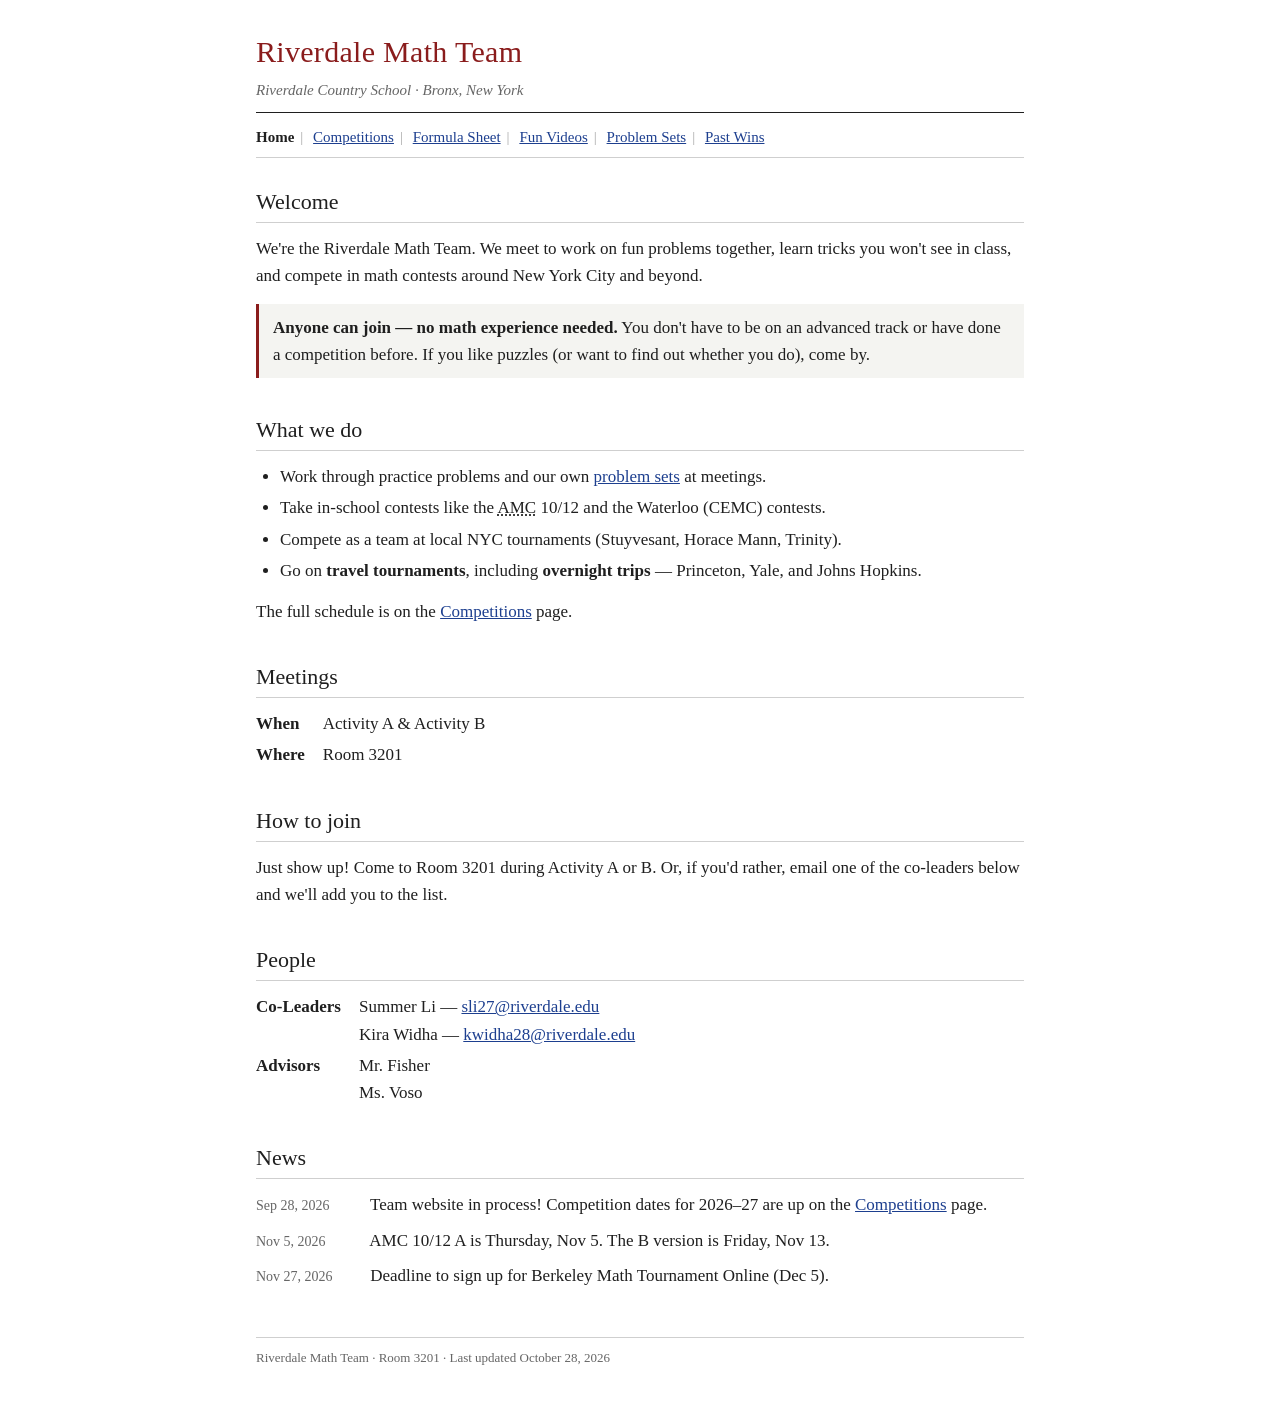
<file: index.html>
<!DOCTYPE html>
<html lang="en">
<head>
<meta charset="utf-8">
<meta name="viewport" content="width=device-width, initial-scale=1">
<title>Riverdale Math Team</title>
<meta name="description" content="The Riverdale Math Team: open to everyone, no experience needed. Meetings, competitions, formula sheet, videos, and problem sets.">
<link rel="icon" href="data:image/svg+xml,%3Csvg xmlns='http://www.w3.org/2000/svg' viewBox='0 0 100 100'%3E%3Ctext y='.9em' font-size='90' font-family='Georgia,serif'%3E%CF%80%3C/text%3E%3C/svg%3E">
<link rel="stylesheet" href="style.css">
</head>
<body>

<header class="site-header">
  <h1><a href="index.html">Riverdale Math Team</a></h1>
  <p class="subtitle">Riverdale Country School &middot; Bronx, New York</p>
</header>

<nav class="site-nav">
  <span class="current">Home</span><span class="sep">|</span>
  <a href="competitions.html">Competitions</a><span class="sep">|</span>
  <a href="formulas.html">Formula Sheet</a><span class="sep">|</span>
  <a href="videos.html">Fun Videos</a><span class="sep">|</span>
  <a href="problem-sets.html">Problem Sets</a><span class="sep">|</span>
  <a href="wins.html">Past Wins</a>
</nav>

<main>

<h2>Welcome</h2>

<p>We're the Riverdale Math Team. We meet to work on fun problems together, learn tricks you won't see in class, and compete in math contests around New York City and beyond.</p>

<div class="note">
  <p><b>Anyone can join &mdash; no math experience needed.</b> You don't have to be on an advanced track or have done a competition before. If you like puzzles (or want to find out whether you do), come by.</p>
</div>

<h2>What we do</h2>
<ul>
  <li>Work through practice problems and our own <a href="problem-sets.html">problem sets</a> at meetings.</li>
  <li>Take in-school contests like the <abbr title="American Mathematics Competitions">AMC</abbr> 10/12 and the Waterloo (CEMC) contests.</li>
  <li>Compete as a team at local NYC tournaments (Stuyvesant, Horace Mann, Trinity).</li>
  <li>Go on <b>travel tournaments</b>, including <b>overnight trips</b> &mdash; Princeton, Yale, and Johns Hopkins.</li>
</ul>
<p>The full schedule is on the <a href="competitions.html">Competitions</a> page.</p>

<h2>Meetings</h2>
<dl class="info">
  <dt>When</dt><dd>Activity A &amp; Activity B</dd>
  <dt>Where</dt><dd>Room 3201</dd>
</dl>

<h2>How to join</h2>
<p>Just show up! Come to Room 3201 during Activity A or B. Or, if you'd rather, email one of the co-leaders below and we'll add you to the list.</p>

<h2>People</h2>
<dl class="info">
  <dt>Co-Leaders</dt>
  <dd>Summer Li &mdash; <a href="mailto:sli27@riverdale.edu">sli27@riverdale.edu</a><br>
      Kira Widha &mdash; <a href="mailto:kwidha28@riverdale.edu">kwidha28@riverdale.edu</a></dd>
  <dt>Advisors</dt>
  <dd>Mr. Fisher<br>Ms. Voso</dd>
</dl>

<h2>News</h2>
<!-- Add new items at the top. Keep each to a line or two. -->
<ul class="news">
  <li><span class="date">Sep 28, 2026</span> Team website in process! Competition dates for 2026&ndash;27 are up on the <a href="competitions.html">Competitions</a> page.</li>
  <li><span class="date">Nov 5, 2026</span> AMC 10/12 A is Thursday, Nov 5. The B version is Friday, Nov 13.</li>
  <li><span class="date">Nov 27, 2026</span> Deadline to sign up for Berkeley Math Tournament Online (Dec 5).</li>
</ul>

</main>

<footer class="site-footer">
  Riverdale Math Team &middot; Room 3201 &middot; Last updated October 28, 2026
</footer>

</body>
</html>
</file>
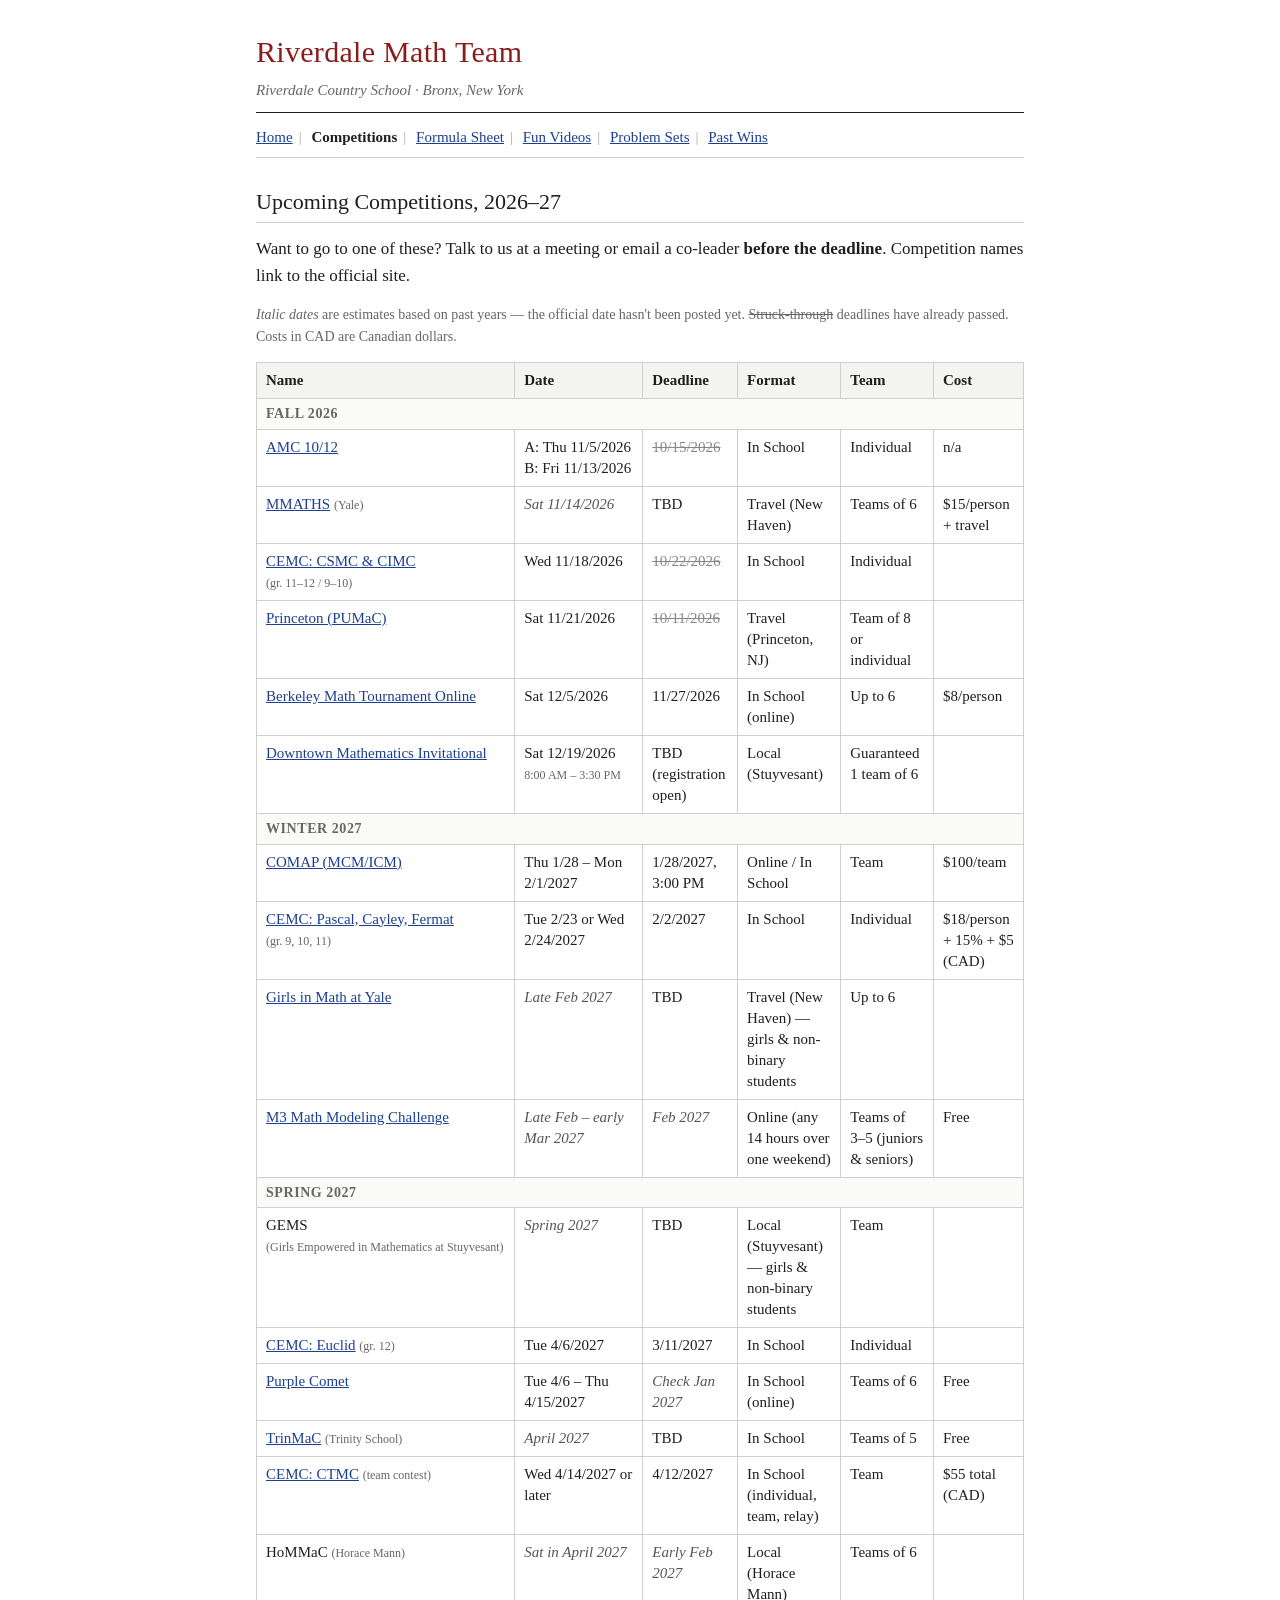
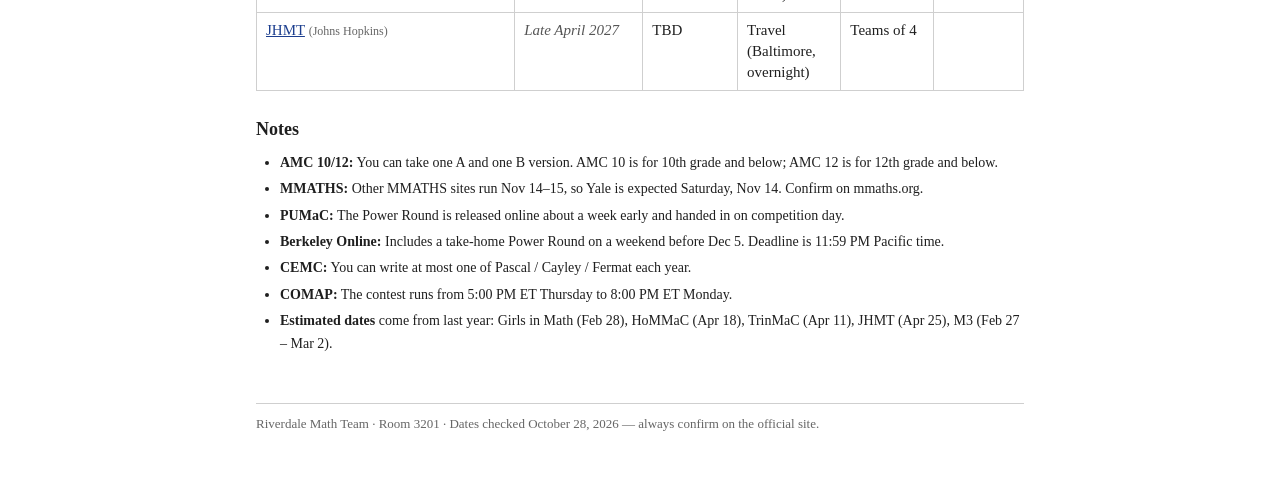
<file: competitions.html>
<!DOCTYPE html>
<html lang="en">
<head>
<meta charset="utf-8">
<meta name="viewport" content="width=device-width, initial-scale=1">
<title>Competitions &middot; Riverdale Math Team</title>
<link rel="icon" href="data:image/svg+xml,%3Csvg xmlns='http://www.w3.org/2000/svg' viewBox='0 0 100 100'%3E%3Ctext y='.9em' font-size='90' font-family='Georgia,serif'%3E%CF%80%3C/text%3E%3C/svg%3E">
<link rel="stylesheet" href="style.css">
</head>
<body>

<header class="site-header">
  <h1><a href="index.html">Riverdale Math Team</a></h1>
  <p class="subtitle">Riverdale Country School &middot; Bronx, New York</p>
</header>

<nav class="site-nav">
  <a href="index.html">Home</a><span class="sep">|</span>
  <span class="current">Competitions</span><span class="sep">|</span>
  <a href="formulas.html">Formula Sheet</a><span class="sep">|</span>
  <a href="videos.html">Fun Videos</a><span class="sep">|</span>
  <a href="problem-sets.html">Problem Sets</a><span class="sep">|</span>
  <a href="wins.html">Past Wins</a>
</nav>

<main>

<h2>Upcoming Competitions, 2026&ndash;27</h2>

<p>Want to go to one of these? Talk to us at a meeting or email a co-leader <b>before the deadline</b>. Competition names link to the official site.</p>

<p class="small muted">
  <span class="est" style="font-style:italic">Italic dates</span> are estimates based on past years &mdash; the official date hasn't been posted yet.
  <span style="text-decoration:line-through">Struck-through</span> deadlines have already passed.
  Costs in CAD are Canadian dollars.
</p>

<!--
  HOW TO EDIT THIS TABLE
  Each competition is one <tr> ... </tr> block with six <td> cells:
    Name | Date | Deadline | Format | Team | Cost
  Wrap a guessed date in <span class="est">...</span> so it shows in italics.
  Wrap a passed deadline in <span class="passed">...</span> so it's struck through.
  The grey "Fall / Winter / Spring" rows are just dividers.
-->

<p class="scroll-hint small muted">Scroll the table sideways to see every column &rarr;</p>
<div class="table-wrap">
<table class="comps">
<thead>
  <tr><th>Name</th><th>Date</th><th>Deadline</th><th>Format</th><th>Team</th><th>Cost</th></tr>
</thead>
<tbody>

  <tr class="season"><td colspan="6">Fall 2026</td></tr>

  <tr>
    <td><a href="https://www.maa.org/AMC">AMC 10/12</a></td>
    <td class="nowrap">A: Thu 11/5/2026<br>B: Fri 11/13/2026</td>
    <td><span class="passed">10/15/2026</span></td>
    <td>In School</td>
    <td>Individual</td>
    <td>n/a</td>
  </tr>

  <tr>
    <td><a href="https://www.mmaths.org/">MMATHS</a> <span class="tag">(Yale)</span></td>
    <td><span class="est">Sat 11/14/2026</span></td>
    <td>TBD</td>
    <td>Travel (New Haven)</td>
    <td>Teams of 6</td>
    <td>$15/person + travel</td>
  </tr>

  <tr>
    <td><a href="https://cemc.uwaterloo.ca/contests">CEMC: CSMC &amp; CIMC</a> <span class="tag">(gr. 11&ndash;12 / 9&ndash;10)</span></td>
    <td class="nowrap">Wed 11/18/2026</td>
    <td><span class="passed">10/22/2026</span></td>
    <td>In School</td>
    <td>Individual</td>
    <td></td>
  </tr>

  <tr>
    <td><a href="https://pumac.princeton.edu">Princeton (PUMaC)</a></td>
    <td class="nowrap">Sat 11/21/2026</td>
    <td><span class="passed">10/11/2026</span></td>
    <td>Travel (Princeton, NJ)</td>
    <td>Team of 8 or individual</td>
    <td></td>
  </tr>

  <tr>
    <td><a href="https://berkeley.mt/events/bmt-2026-online/">Berkeley Math Tournament Online</a></td>
    <td class="nowrap">Sat 12/5/2026</td>
    <td>11/27/2026</td>
    <td>In School (online)</td>
    <td>Up to 6</td>
    <td>$8/person</td>
  </tr>

  <tr>
    <td><a href="https://dmi.stuy.edu/">Downtown Mathematics Invitational</a></td>
    <td class="nowrap">Sat 12/19/2026<br><span class="tag">8:00 AM &ndash; 3:30 PM</span></td>
    <td>TBD (registration open)</td>
    <td>Local (Stuyvesant)</td>
    <td>Guaranteed 1 team of 6</td>
    <td></td>
  </tr>

  <tr class="season"><td colspan="6">Winter 2027</td></tr>

  <tr>
    <td><a href="https://www.comap.org/contests">COMAP (MCM/ICM)</a></td>
    <td>Thu 1/28 &ndash; Mon 2/1/2027</td>
    <td>1/28/2027, 3:00 PM</td>
    <td>Online / In School</td>
    <td>Team</td>
    <td>$100/team</td>
  </tr>

  <tr>
    <td><a href="https://cemc.uwaterloo.ca/contests">CEMC: Pascal, Cayley, Fermat</a> <span class="tag">(gr. 9, 10, 11)</span></td>
    <td>Tue 2/23 or Wed 2/24/2027</td>
    <td>2/2/2027</td>
    <td>In School</td>
    <td>Individual</td>
    <td>$18/person + 15% + $5 (CAD)</td>
  </tr>

  <tr>
    <td><a href="https://www.mmaths.org/">Girls in Math at Yale</a></td>
    <td><span class="est">Late Feb 2027</span></td>
    <td>TBD</td>
    <td>Travel (New Haven) &mdash; girls &amp; non-binary students</td>
    <td>Up to 6</td>
    <td></td>
  </tr>

  <tr>
    <td><a href="https://m3challenge.siam.org/">M3 Math Modeling Challenge</a></td>
    <td><span class="est">Late Feb &ndash; early Mar 2027</span></td>
    <td><span class="est">Feb 2027</span></td>
    <td>Online (any 14 hours over one weekend)</td>
    <td>Teams of 3&ndash;5 (juniors &amp; seniors)</td>
    <td>Free</td>
  </tr>

  <tr class="season"><td colspan="6">Spring 2027</td></tr>

  <tr>
    <td>GEMS <span class="tag">(Girls Empowered in Mathematics at Stuyvesant)</span></td>
    <td><span class="est">Spring 2027</span></td>
    <td>TBD</td>
    <td>Local (Stuyvesant) &mdash; girls &amp; non-binary students</td>
    <td>Team</td>
    <td></td>
  </tr>

  <tr>
    <td><a href="https://cemc.uwaterloo.ca/contests">CEMC: Euclid</a> <span class="tag">(gr. 12)</span></td>
    <td class="nowrap">Tue 4/6/2027</td>
    <td>3/11/2027</td>
    <td>In School</td>
    <td>Individual</td>
    <td></td>
  </tr>

  <tr>
    <td><a href="https://purplecomet.org">Purple Comet</a></td>
    <td>Tue 4/6 &ndash; Thu 4/15/2027</td>
    <td><span class="est">Check Jan 2027</span></td>
    <td>In School (online)</td>
    <td>Teams of 6</td>
    <td>Free</td>
  </tr>

  <tr>
    <td><a href="https://sites.google.com/view/trinmac-nyc/home">TrinMaC</a> <span class="tag">(Trinity School)</span></td>
    <td><span class="est">April 2027</span></td>
    <td>TBD</td>
    <td>In School</td>
    <td>Teams of 5</td>
    <td>Free</td>
  </tr>

  <tr>
    <td><a href="https://cemc.uwaterloo.ca/contests">CEMC: CTMC</a> <span class="tag">(team contest)</span></td>
    <td>Wed 4/14/2027 or later</td>
    <td>4/12/2027</td>
    <td>In School (individual, team, relay)</td>
    <td>Team</td>
    <td>$55 total (CAD)</td>
  </tr>

  <tr>
    <td>HoMMaC <span class="tag">(Horace Mann)</span></td>
    <td><span class="est">Sat in April 2027</span></td>
    <td><span class="est">Early Feb 2027</span></td>
    <td>Local (Horace Mann)</td>
    <td>Teams of 6</td>
    <td></td>
  </tr>

  <tr>
    <td><a href="https://sites.google.com/view/johnshopkinsmathtournament/about">JHMT</a> <span class="tag">(Johns Hopkins)</span></td>
    <td><span class="est">Late April 2027</span></td>
    <td>TBD</td>
    <td>Travel (Baltimore, overnight)</td>
    <td>Teams of 4</td>
    <td></td>
  </tr>

</tbody>
</table>
</div>

<h3>Notes</h3>
<ul class="small">
  <li><b>AMC 10/12:</b> You can take one A and one B version. AMC 10 is for 10th grade and below; AMC 12 is for 12th grade and below.</li>
  <li><b>MMATHS:</b> Other MMATHS sites run Nov 14&ndash;15, so Yale is expected Saturday, Nov 14. Confirm on mmaths.org.</li>
  <li><b>PUMaC:</b> The Power Round is released online about a week early and handed in on competition day.</li>
  <li><b>Berkeley Online:</b> Includes a take-home Power Round on a weekend before Dec 5. Deadline is 11:59 PM Pacific time.</li>
  <li><b>CEMC:</b> You can write at most one of Pascal / Cayley / Fermat each year.</li>
  <li><b>COMAP:</b> The contest runs from 5:00 PM ET Thursday to 8:00 PM ET Monday.</li>
  <li><b>Estimated dates</b> come from last year: Girls in Math (Feb 28), HoMMaC (Apr 18), TrinMaC (Apr 11), JHMT (Apr 25), M3 (Feb 27 &ndash; Mar 2).</li>
</ul>

</main>

<footer class="site-footer">
  Riverdale Math Team &middot; Room 3201 &middot; Dates checked October 28, 2026 &mdash; always confirm on the official site.
</footer>

</body>
</html>
</file>
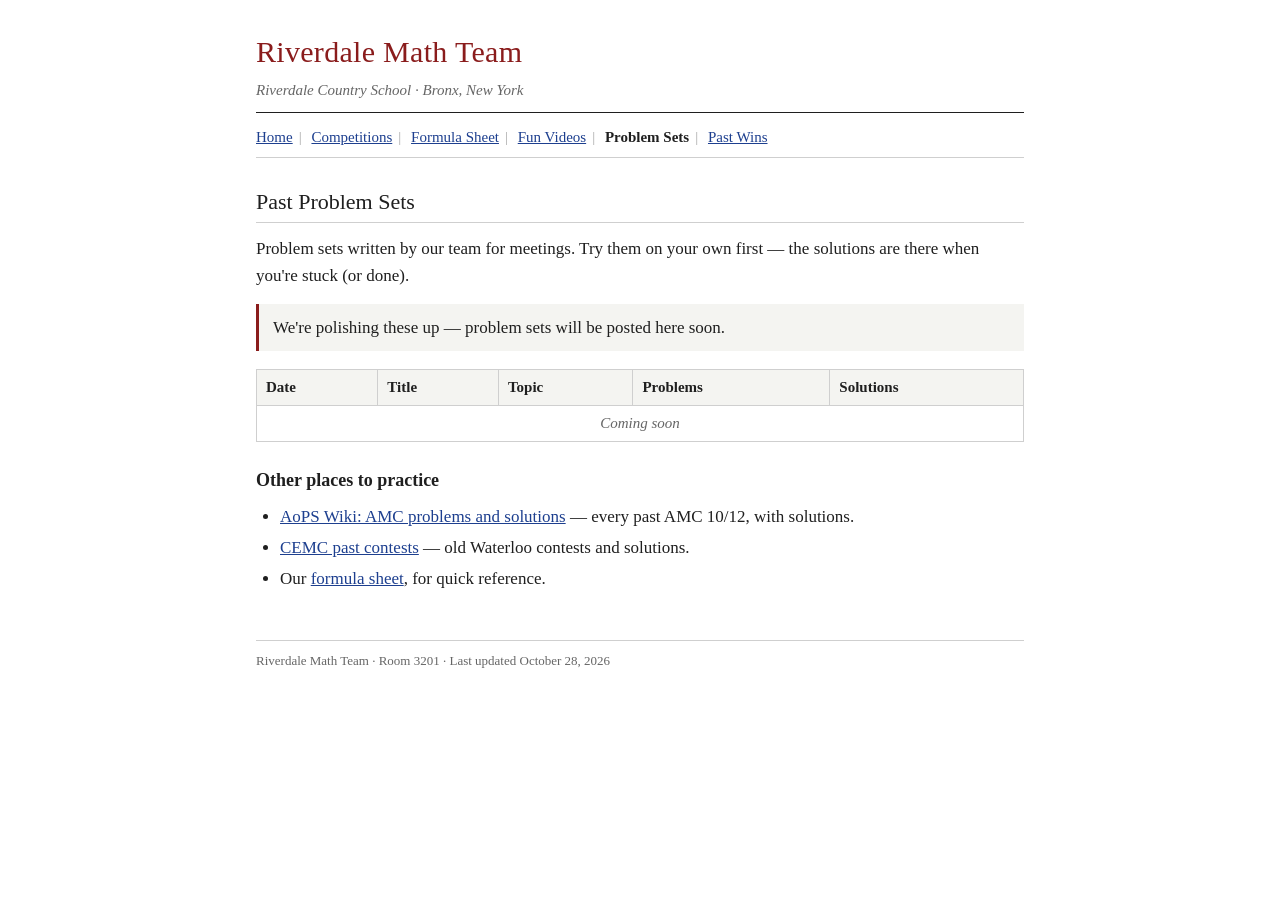
<file: problem-sets.html>
<!DOCTYPE html>
<html lang="en">
<head>
<meta charset="utf-8">
<meta name="viewport" content="width=device-width, initial-scale=1">
<title>Problem Sets &middot; Riverdale Math Team</title>
<link rel="icon" href="data:image/svg+xml,%3Csvg xmlns='http://www.w3.org/2000/svg' viewBox='0 0 100 100'%3E%3Ctext y='.9em' font-size='90' font-family='Georgia,serif'%3E%CF%80%3C/text%3E%3C/svg%3E">
<link rel="stylesheet" href="style.css">
</head>
<body>

<header class="site-header">
  <h1><a href="index.html">Riverdale Math Team</a></h1>
  <p class="subtitle">Riverdale Country School &middot; Bronx, New York</p>
</header>

<nav class="site-nav">
  <a href="index.html">Home</a><span class="sep">|</span>
  <a href="competitions.html">Competitions</a><span class="sep">|</span>
  <a href="formulas.html">Formula Sheet</a><span class="sep">|</span>
  <a href="videos.html">Fun Videos</a><span class="sep">|</span>
  <span class="current">Problem Sets</span><span class="sep">|</span>
  <a href="wins.html">Past Wins</a>
</nav>

<main>

<h2>Past Problem Sets</h2>

<p>Problem sets written by our team for meetings. Try them on your own first &mdash; the solutions are there when you're stuck (or done).</p>

<div class="note">
  <p>We're polishing these up &mdash; problem sets will be posted here soon.</p>
</div>

<!--
  HOW TO ADD A PROBLEM SET
  1. Put the PDF(s) in the "problem-sets" folder, e.g.
       problem-sets/2026-11-counting.pdf
       problem-sets/2026-11-counting-solutions.pdf
  2. Copy the example row below, remove the  <!- -  and  - ->  around it,
     and fill in the date, title, topic and file names.
  3. Newest at the top. Once there's at least one real row,
     delete the "We're polishing these up" note above.
-->

<div class="table-wrap">
<table>
<thead>
  <tr><th>Date</th><th>Title</th><th>Topic</th><th>Problems</th><th>Solutions</th></tr>
</thead>
<tbody>

  <!-- EXAMPLE ROW (copy me):
  <tr>
    <td class="nowrap">Nov 2026</td>
    <td>Counting Warm-Up</td>
    <td>Counting &amp; probability</td>
    <td><a href="problem-sets/2026-11-counting.pdf">PDF</a></td>
    <td><a href="problem-sets/2026-11-counting-solutions.pdf">PDF</a></td>
  </tr>
  -->

  <tr><td colspan="5" class="muted" style="text-align:center; font-style:italic;">Coming soon</td></tr>

</tbody>
</table>
</div>

<h3>Other places to practice</h3>
<ul>
  <li><a href="https://artofproblemsolving.com/wiki/index.php/AMC_Problems_and_Solutions">AoPS Wiki: AMC problems and solutions</a> &mdash; every past AMC 10/12, with solutions.</li>
  <li><a href="https://cemc.uwaterloo.ca/resources/past-contests">CEMC past contests</a> &mdash; old Waterloo contests and solutions.</li>
  <li>Our <a href="formulas.html">formula sheet</a>, for quick reference.</li>
</ul>

</main>

<footer class="site-footer">
  Riverdale Math Team &middot; Room 3201 &middot; Last updated October 28, 2026
</footer>

</body>
</html>
</file>
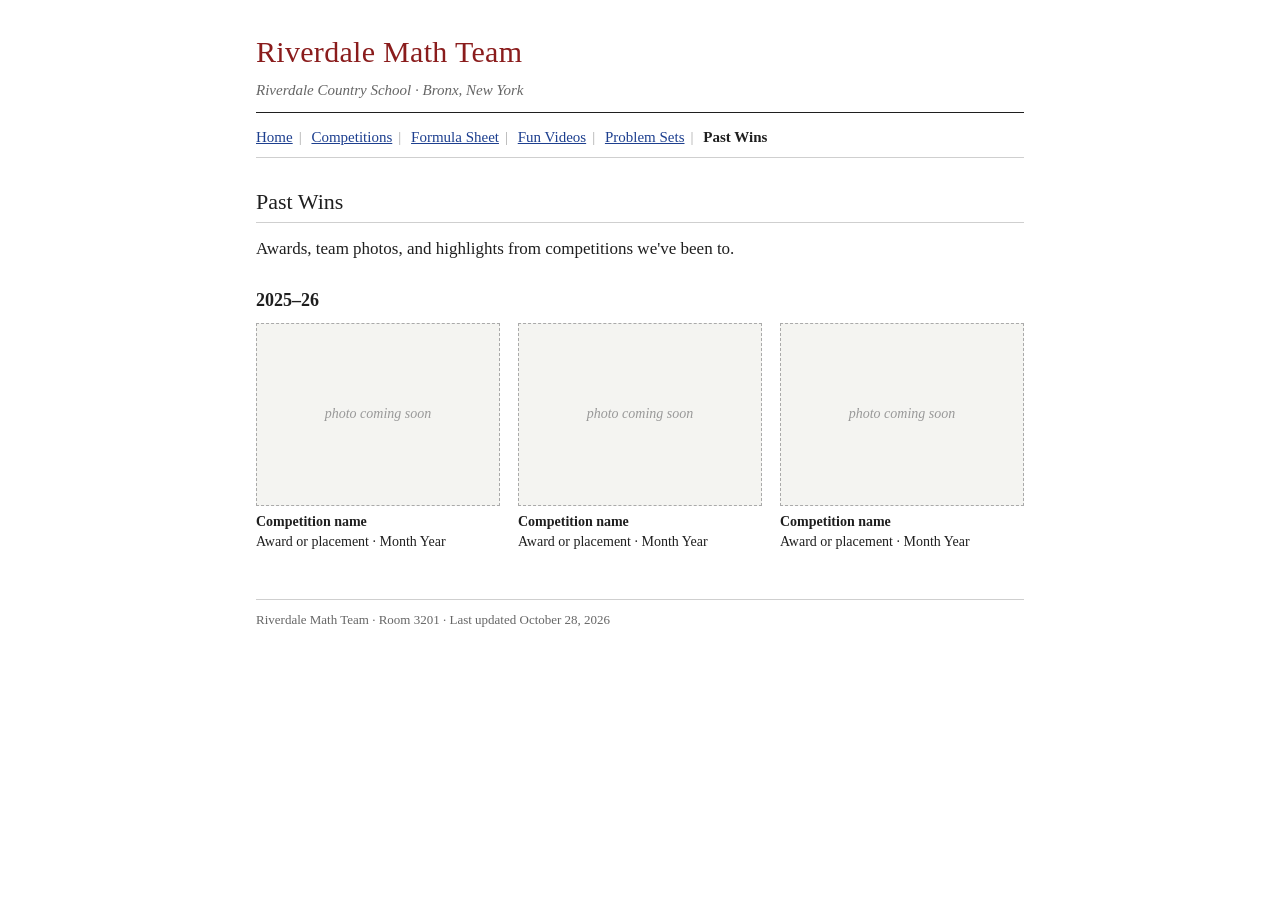
<file: wins.html>
<!DOCTYPE html>
<html lang="en">
<head>
<meta charset="utf-8">
<meta name="viewport" content="width=device-width, initial-scale=1">
<title>Past Wins &middot; Riverdale Math Team</title>
<link rel="icon" href="data:image/svg+xml,%3Csvg xmlns='http://www.w3.org/2000/svg' viewBox='0 0 100 100'%3E%3Ctext y='.9em' font-size='90' font-family='Georgia,serif'%3E%CF%80%3C/text%3E%3C/svg%3E">
<link rel="stylesheet" href="style.css">
</head>
<body>

<header class="site-header">
  <h1><a href="index.html">Riverdale Math Team</a></h1>
  <p class="subtitle">Riverdale Country School &middot; Bronx, New York</p>
</header>

<nav class="site-nav">
  <a href="index.html">Home</a><span class="sep">|</span>
  <a href="competitions.html">Competitions</a><span class="sep">|</span>
  <a href="formulas.html">Formula Sheet</a><span class="sep">|</span>
  <a href="videos.html">Fun Videos</a><span class="sep">|</span>
  <a href="problem-sets.html">Problem Sets</a><span class="sep">|</span>
  <span class="current">Past Wins</span>
</nav>

<main>

<h2>Past Wins</h2>

<p>Awards, team photos, and highlights from competitions we've been to.</p>

<!--
  HOW TO ADD A PHOTO
  1. Put the image in the "images/wins" folder, e.g. images/wins/2025-dmi.jpg
     (JPG or PNG; under ~1 MB loads fastest).
  2. Copy this block into the gallery below and edit it:

     <figure>
       <img src="images/wins/2025-dmi.jpg" alt="Team photo at DMI 2025">
       <figcaption><b>DMI 2025</b>3rd place team &middot; Dec 2025</figcaption>
     </figure>

  3. Newest first. Delete the three "placeholder" figures once you've added real photos.
-->

<h3>2025&ndash;26</h3>
<div class="gallery">

  <figure>
    <div class="placeholder">photo coming soon</div>
    <figcaption><b>Competition name</b>Award or placement &middot; Month Year</figcaption>
  </figure>

  <figure>
    <div class="placeholder">photo coming soon</div>
    <figcaption><b>Competition name</b>Award or placement &middot; Month Year</figcaption>
  </figure>

  <figure>
    <div class="placeholder">photo coming soon</div>
    <figcaption><b>Competition name</b>Award or placement &middot; Month Year</figcaption>
  </figure>

</div>

<!-- Optional: a plain list of results under the photos.
<h3>Results</h3>
<ul>
  <li><b>DMI 2025</b> &mdash; Team A, 3rd place</li>
</ul>
-->

</main>

<footer class="site-footer">
  Riverdale Math Team &middot; Room 3201 &middot; Last updated October 28, 2026
</footer>

</body>
</html>
</file>
<file: style.css>
/* Riverdale Math Team — one stylesheet for every page.
   Kept deliberately plain: serif text, one link color, thin rules. */

:root {
  --text: #1f1f1f;
  --muted: #666;
  --rule: #cfcfcf;
  --link: #1d3f8f;
  --visited: #5a3d8a;
  --shade: #f4f4f1;
  --accent: #8a1c1c;   /* used sparingly: the title and "important" notes */
}

* { box-sizing: border-box; }

html { -webkit-text-size-adjust: 100%; }

body {
  margin: 0 auto;
  max-width: 800px;
  padding: 28px 16px 56px;
  background: #fff;
  color: var(--text);
  font-family: Georgia, "Times New Roman", Times, serif;
  font-size: 17px;
  line-height: 1.6;
}

a { color: var(--link); }
a:visited { color: var(--visited); }
a:hover { text-decoration-thickness: 2px; }

/* ---------- header + nav ---------- */

.site-header { border-bottom: 1px solid var(--text); padding-bottom: 10px; margin-bottom: 6px; }

.site-header h1 {
  margin: 0;
  font-size: 30px;
  font-weight: normal;
  letter-spacing: 0.01em;
  color: var(--accent);
}
.site-header h1 a, .site-header h1 a:visited { color: inherit; text-decoration: none; }

.site-header .subtitle { margin: 2px 0 0; color: var(--muted); font-style: italic; font-size: 15px; }

nav.site-nav { font-size: 15px; padding: 6px 0 0; margin-bottom: 26px; border-bottom: 1px solid var(--rule); padding-bottom: 8px; }
nav.site-nav a, nav.site-nav span { white-space: nowrap; }
nav.site-nav span.current { font-weight: bold; }
nav.site-nav .sep { color: #aaa; margin: 0 6px; }

/* ---------- text ---------- */

h2 { font-size: 22px; font-weight: normal; border-bottom: 1px solid var(--rule); padding-bottom: 3px; margin: 34px 0 12px; }
h3 { font-size: 18px; margin: 24px 0 8px; }
h2:first-of-type { margin-top: 8px; }

p { margin: 0 0 14px; }
ul, ol { padding-left: 24px; margin: 0 0 14px; }
li { margin-bottom: 4px; }

.muted { color: var(--muted); }
.small { font-size: 14px; }

.note {
  border-left: 3px solid var(--accent);
  background: var(--shade);
  padding: 10px 14px;
  margin: 0 0 18px;
}
.note p:last-child { margin-bottom: 0; }

/* definition-style list for people / meeting info */
dl.info { display: grid; grid-template-columns: max-content 1fr; gap: 4px 18px; margin: 0 0 14px; }
dl.info dt { font-weight: bold; }
dl.info dd { margin: 0; }

/* dated news list on the home page */
ul.news { list-style: none; padding: 0; }
ul.news li { margin-bottom: 8px; }
ul.news .date { color: var(--muted); font-size: 14px; display: inline-block; min-width: 110px; }

/* ---------- tables ---------- */

.table-wrap { overflow-x: auto; margin: 0 0 16px; -webkit-overflow-scrolling: touch; }

table { border-collapse: collapse; width: 100%; font-size: 15px; line-height: 1.4; }
th, td { border: 1px solid var(--rule); padding: 7px 9px; text-align: left; vertical-align: top; }
thead th { background: var(--shade); font-weight: bold; white-space: nowrap; }
tbody tr.season td { background: #fafaf8; font-weight: bold; font-size: 14px; letter-spacing: 0.04em; text-transform: uppercase; color: var(--muted); padding: 5px 9px; }

td .est { font-style: italic; color: #555; }
td .passed { color: #888; text-decoration: line-through; }
td .tag { font-size: 12px; color: var(--muted); white-space: nowrap; }
td.nowrap { white-space: nowrap; }
.scroll-hint { display: none; margin-bottom: 6px; }

/* ---------- formula sheet ---------- */

.toc { columns: 2; column-gap: 32px; font-size: 15px; }
.toc li { break-inside: avoid; }

table.formulas td:first-child { width: 34%; font-weight: bold; }
table.formulas td { vertical-align: middle; }
table.formulas .why { display: block; font-weight: normal; font-size: 13px; color: var(--muted); }

.amc12 { font-size: 11px; font-family: Verdana, Arial, sans-serif; border: 1px solid var(--accent); color: var(--accent); padding: 0 4px; border-radius: 2px; vertical-align: 2px; white-space: nowrap; }

.back-top { font-size: 13px; text-align: right; margin-top: -6px; }

/* ---------- videos ---------- */

ul.videos { list-style: none; padding: 0; }
ul.videos li { display: flex; gap: 14px; align-items: flex-start; padding: 12px 0; border-bottom: 1px dotted var(--rule); margin: 0; }
ul.videos li:last-child { border-bottom: 0; }
ul.videos img { width: 168px; height: 94px; object-fit: cover; border: 1px solid var(--rule); flex: none; background: var(--shade); }
ul.videos .title { font-weight: bold; }
ul.videos .meta { color: var(--muted); font-size: 14px; }
ul.videos p { margin: 4px 0 0; font-size: 15px; }
.fav { font-size: 12px; font-family: Verdana, Arial, sans-serif; background: var(--accent); color: #fff; padding: 1px 5px; border-radius: 2px; vertical-align: 2px; }

/* ---------- past wins ---------- */

.gallery { display: grid; grid-template-columns: repeat(auto-fill, minmax(220px, 1fr)); gap: 18px; margin-bottom: 18px; }
.gallery figure { margin: 0; }
.gallery img { width: 100%; height: auto; display: block; border: 1px solid var(--rule); }
.gallery figcaption { font-size: 14px; margin-top: 6px; line-height: 1.4; }
.gallery figcaption b { display: block; }
.gallery .placeholder {
  aspect-ratio: 4 / 3;
  border: 1px dashed #aaa;
  background: var(--shade);
  display: flex; align-items: center; justify-content: center;
  color: #999; font-style: italic; font-size: 14px;
}

/* ---------- footer ---------- */

footer.site-footer { margin-top: 48px; border-top: 1px solid var(--rule); padding-top: 10px; font-size: 13px; color: var(--muted); }

/* ---------- small screens ---------- */

@media (max-width: 600px) {
  body { font-size: 16px; padding-top: 18px; }
  .site-header h1 { font-size: 25px; }
  .toc { columns: 1; }
  dl.info { grid-template-columns: 1fr; gap: 0; }
  dl.info dd { margin-bottom: 8px; }
  ul.videos li { flex-direction: column; }
  ul.videos img { width: 100%; height: auto; aspect-ratio: 16 / 9; }
  /* stack formula rows: name on top, formula underneath */
  table.formulas, table.formulas tbody, table.formulas tr, table.formulas td { display: block; width: 100%; }
  table.formulas tr { border: 1px solid var(--rule); border-top: 0; }
  table.formulas tr:first-child { border-top: 1px solid var(--rule); }
  table.formulas td { border: 0; }
  table.formulas td:first-child { width: 100%; background: var(--shade); padding-bottom: 5px; }
  table.formulas td:last-child { overflow-x: auto; }
  table.comps { min-width: 720px; }
  .scroll-hint { display: block; }
}

@media print {
  nav.site-nav, footer.site-footer, .back-top { display: none; }
  body { max-width: none; font-size: 12pt; }
  a { color: inherit; text-decoration: none; }
}
</file>
